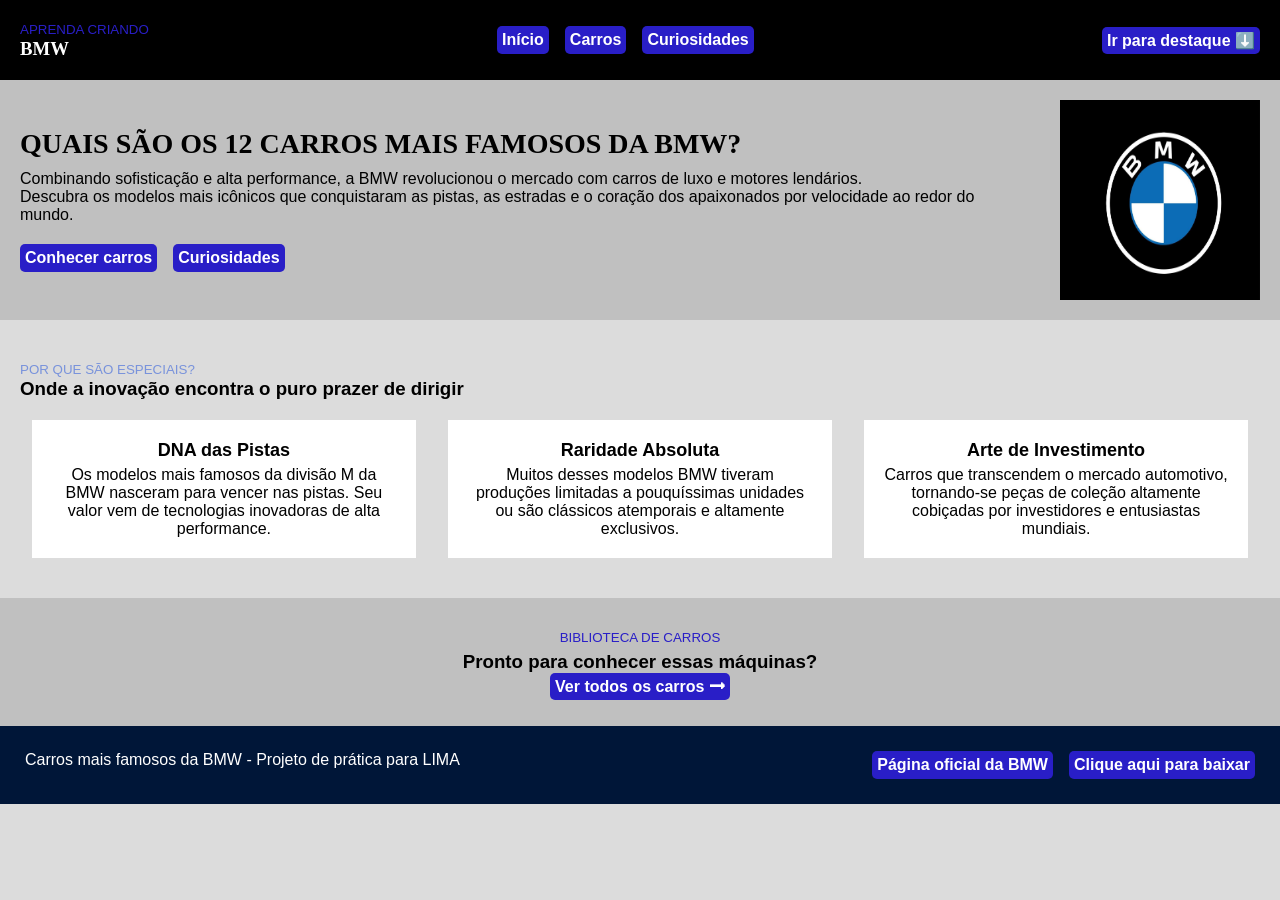
<file: index.html>
<!DOCTYPE html>
<html lang="pt-BR">
    <head>
        <meta charset="UTF-8" />
        <title>Carros mais famosos da BMW</title>
        <link rel="stylesheet" href="css/style.css" />
    </head>
    <body>
        <header>
            <section id="inicio">
                <article>
                    <p><small>Aprenda criando</small></p>
                    <h1>BMW</h1>
                </article>
            </section>
            <section id="menu">
                <a href="index.html">Início</a>
                <a href="pages/carros.html">Carros</a>
                <a href="pages/curiosidades.html">Curiosidades</a>
            </section>
            <section>
                <a href="#destaques">Ir para destaque ⬇️</a>
            </section>
        </header>
        <main>
            <section id="introducao">
                <article>
                    <h2>QUAIS SÃO OS 12     CARROS MAIS FAMOSOS DA BMW?</h2>
                   <p>Combinando sofisticação e alta performance, a BMW revolucionou o mercado com carros de luxo e motores lendários.<p>
                   <p>Descubra os modelos mais icônicos que conquistaram as pistas, as estradas e o coração dos apaixonados por velocidade ao redor do mundo.</p>
                    <article id="botoes-introducao">
                        <a href="pages/carros.html">Conhecer carros</a>
                        <a href="pages/curiosidades.html">Curiosidades</a>
                    </article>
                </article>
                <article id="img-introducao">
                    <img src="./assets/img/bmw logo.png" alt="imagem da logo da BMW"/>
                </article>
            </section>
            <section id="destaques">
                <section>
                    <article id="por-que-sao-especiais">
                        <p><small>Por que são especiais?</small></p>
                        <h3>Onde a inovação encontra o puro prazer de dirigir</h3>
                    </article>
                </section>
                <section id="cards">
                    <article class="card">
                        <h4>DNA das Pistas</h4>
                        <p>Os modelos mais famosos da divisão M da BMW nasceram para vencer nas pistas. Seu valor vem de tecnologias inovadoras de alta performance.</p>
                    </article>
                    <article class="card">
                        <h4>Raridade Absoluta</h4>
                        <p>Muitos desses modelos BMW tiveram produções limitadas a pouquíssimas unidades ou são clássicos atemporais e altamente exclusivos.</p>
                    </article>
                    <article class="card">
                        <h4>Arte de Investimento</h4>
                        <p>Carros que transcendem o mercado automotivo, tornando-se peças de coleção altamente cobiçadas por investidores e entusiastas mundiais.</p>
                    </article>
                       </section>
            </section>
            <section id="destaques2">
                <p><small>Biblioteca de Carros</small></p>
                <h3>Pronto para conhecer essas máquinas?</h3>
                <a href="pages/carros.html">Ver todos os carros 🠖</a>
            </section>
        </main>
       <footer id="footer">
    <p>Carros mais famosos da BMW - Projeto de prática para LIMA</p>
    <section id="menu-final">
        <a href="https://www.bmw.com.br/" target="_blank" rel="noreferrer">Página oficial da BMW</a>
        <a href="/assets/img/files/texto.txt" download>Clique aqui para baixar</a>
     </section>
        </footer>
    </body>
</html>
</file>
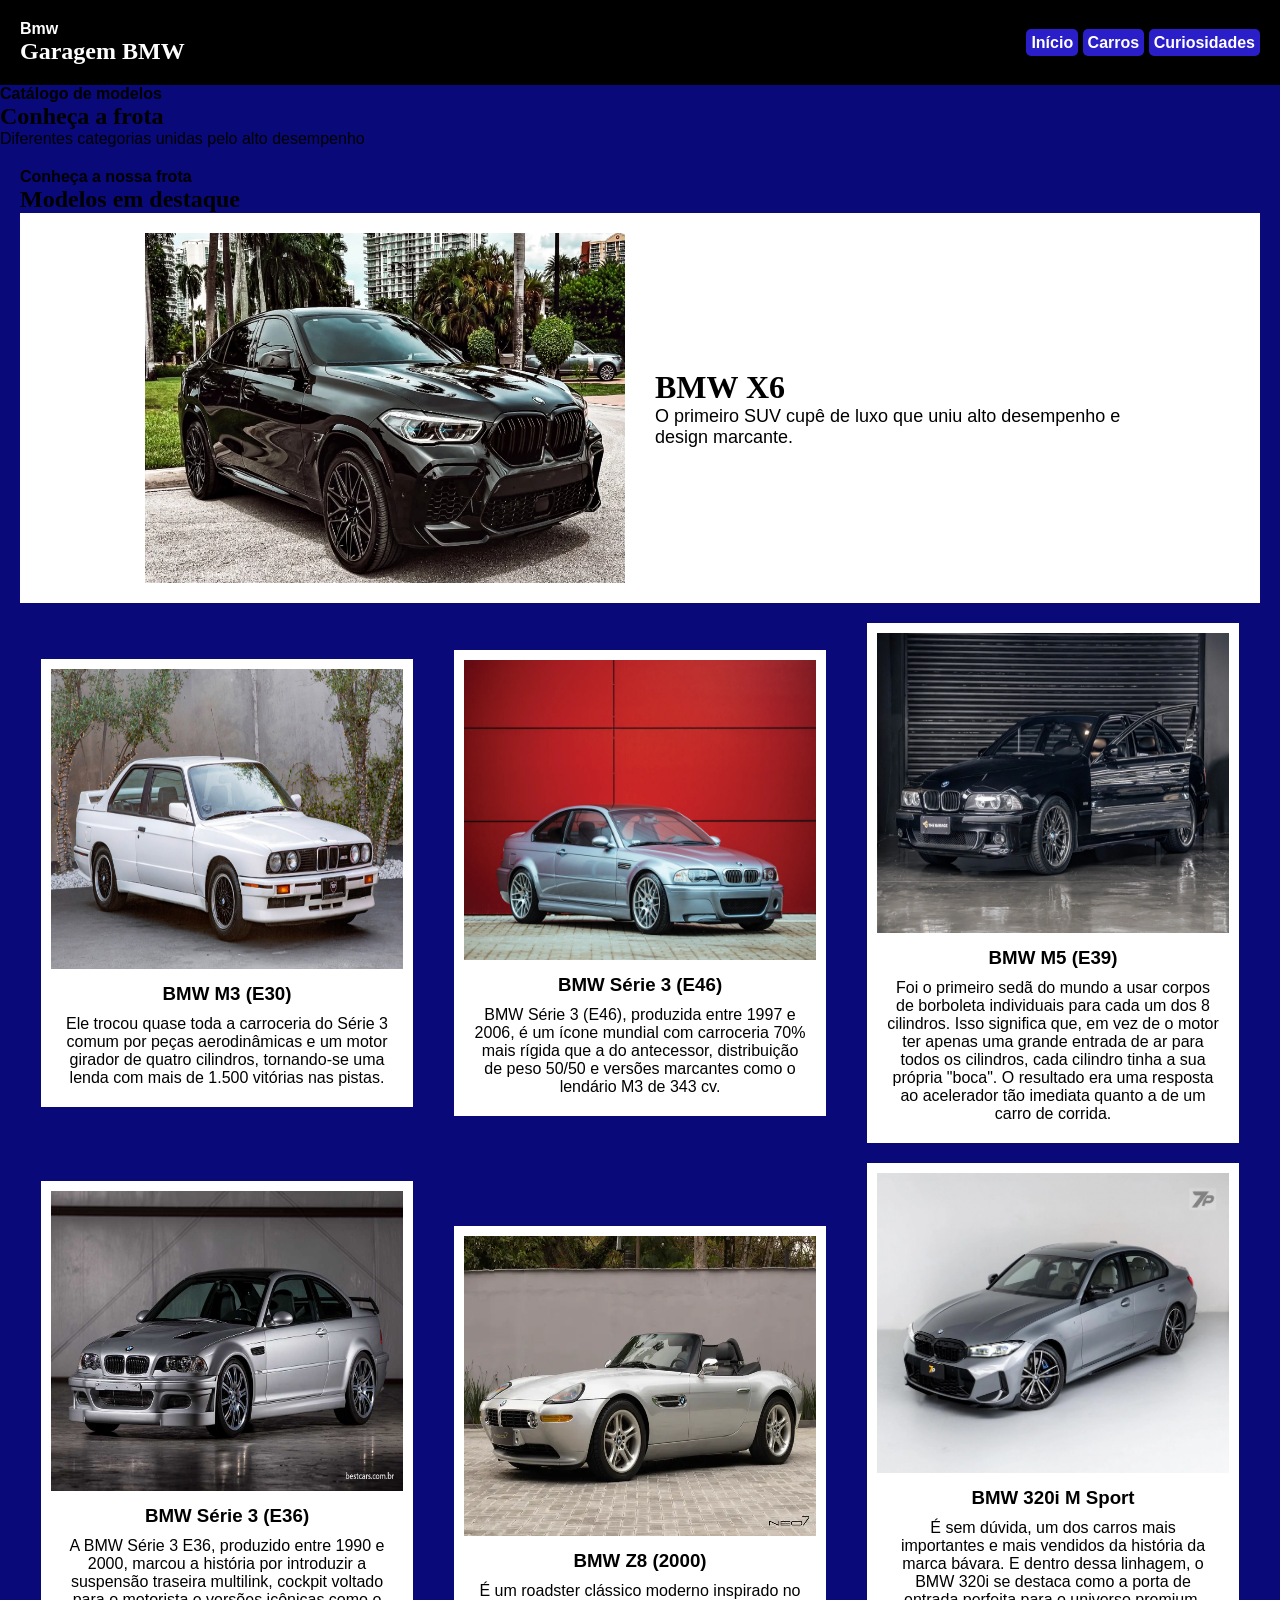
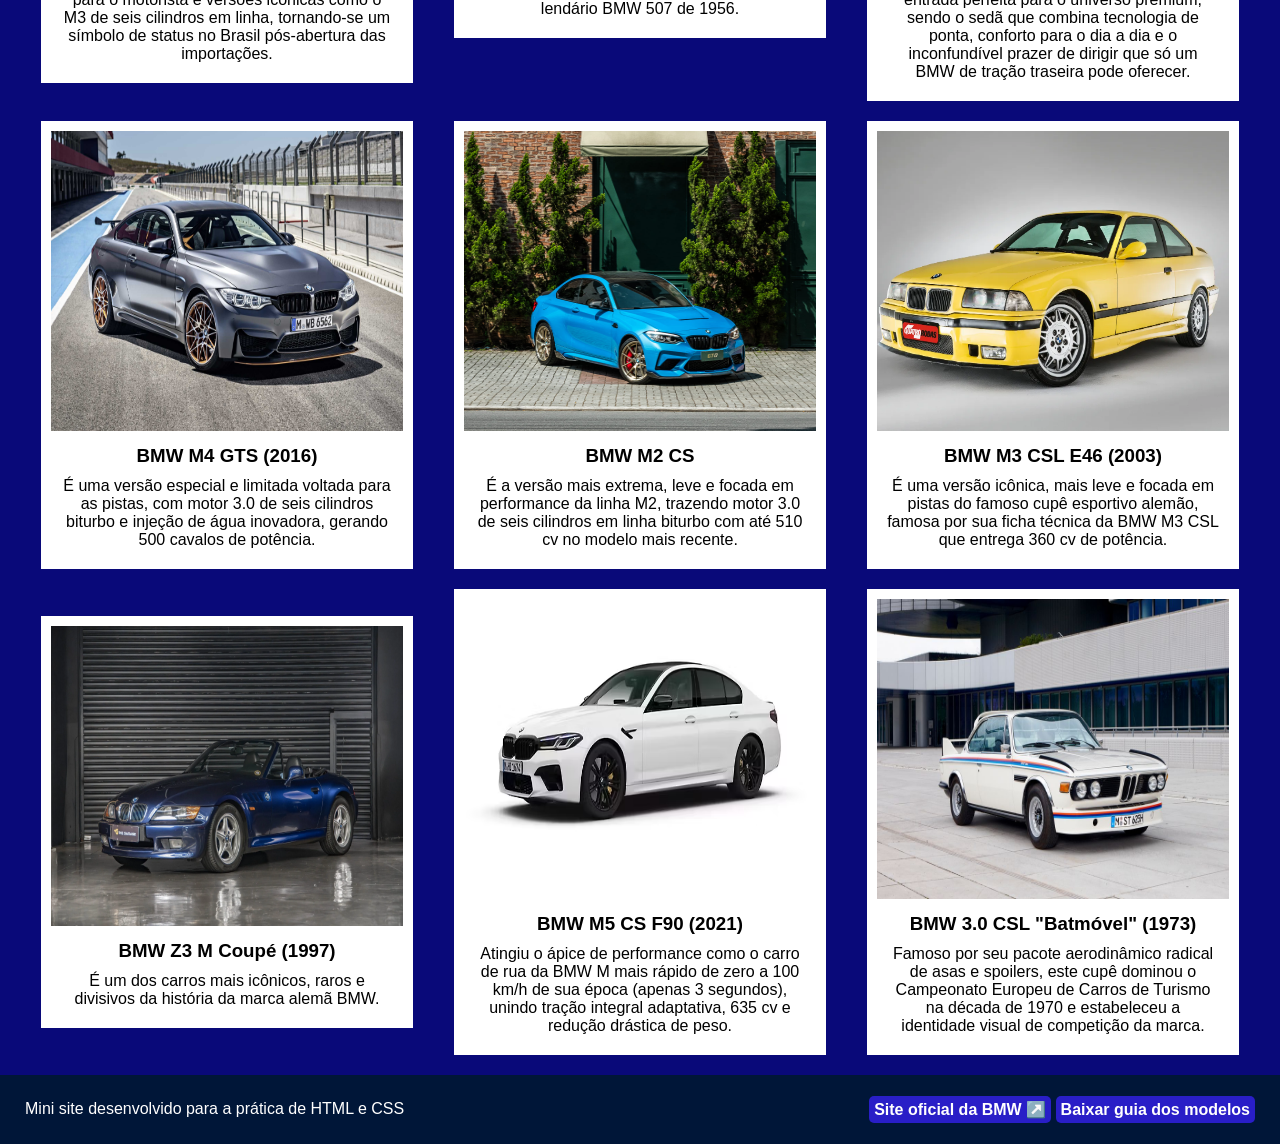
<file: pages/carros.html>
<!DOCTYPE html>
<html lang="pt-br">
<head>
    <meta charset="UTF-8">
    <link rel="stylesheet" href="../css/carros.css">
    <title>Carros mais famosos da BMW</title>
</head>
<body>
    <header>
        <section id="titulo_header">
            <p><strong>Bmw</strong></p>
            <h1>Garagem BMW</h1>
        </section>
        <section id="opcoes_header">
            <a href="../index.html" class="botao_azul">Início</a>
            <a href="carros.html" class="botao_branco">Carros</a>
            <a href="curiosidades.html" class="botao_claro">Curiosidades</a>
        </section>
    </header>
    <main>
        <section id="descricao_carros">
            <article>
                <p><strong><span class="verde">Catálogo de modelos</span></strong></p>
                <h2><strong>Conheça a <span class="verde">frota</span></strong></h2>
                <p>Diferentes categorias unidas pelo alto desempenho</p>
            </article>
        </section>
        <section id="galeria">
            <section id="titulo_galeria">
                <p><strong><span class="destaque">Conheça a nossa frota</span></strong></p>
                <h2>Modelos em destaque</h2>
            </section>
            <section id="img-galeria">
                <article id="destaque-x6">
         <img src="../assets/img/Bmw x6.png" alt="BMW X6">
         <div>
             <h2>BMW X6</h2>
             <p>O primeiro SUV cupê de luxo que uniu alto desempenho e design marcante.</p>
            </div>
             </article>

                <article class="card">
                    <img src="../assets/img/bmw e30.png" alt="BMW M3 (E30)">
                    <h3> BMW M3 (E30)</h3>
                    <p>Ele trocou quase toda a carroceria do Série 3 comum por peças aerodinâmicas e um motor girador de quatro cilindros, tornando-se uma lenda com mais de 1.500 vitórias nas pistas.</p>
                </article>
                <article class="card">
                    <img src="../assets/img/bmw m3.png" alt="BMW Série 3 (E46)">
                    <h3> BMW Série 3 (E46)</h3> 
                    <p>BMW Série 3 (E46), produzida entre 1997 e 2006, é um ícone mundial com carroceria 70% mais rígida que a do antecessor, distribuição de peso 50/50 e versões marcantes como o lendário M3 de 343 cv.</p>
                </article>
                <article class="card">
                    <img src="../assets/img/bmw m5.png" alt="BMW M5 (E39)">
                    <h3> BMW M5 (E39)</h3>
                    <p>Foi o primeiro sedã do mundo a usar corpos de borboleta individuais para cada um dos 8 cilindros. Isso significa que, em vez de o motor ter apenas uma grande entrada de ar para todos os cilindros, cada cilindro tinha a sua própria "boca". O resultado era uma resposta ao acelerador tão imediata quanto a de um carro de corrida.</p>
                </article>
                <article class="card">
                    <img src="../assets/img/bmw serie e36.png" alt="BMW Série 3 (E36)">
                    <h3> BMW Série 3 (E36)</h3>
                    <p>A BMW Série 3 E36, produzido entre 1990 e 2000, marcou a história por introduzir a suspensão traseira multilink, cockpit voltado para o motorista e versões icônicas como o M3 de seis cilindros em linha, tornando-se um símbolo de status no Brasil pós-abertura das importações.</p>
                </article>
                <article class="card">
                    <img src="../assets/img/bmw z8.png" alt="BMW Z8">
                    <h3> BMW Z8 (2000)</h3>
                    <p>É um roadster clássico moderno inspirado no lendário BMW 507 de 1956.</p>
                </article>
                <article class="card">
                    <img src="../assets/img/bmw 320i.png" alt="BMW 320i M Sport">
                    <h3>BMW 320i M Sport</h3>
                    <p>É sem dúvida, um dos carros mais importantes e mais vendidos da história da marca bávara. E dentro dessa linhagem, o BMW 320i se destaca como a porta de entrada perfeita para o universo premium, sendo o sedã que combina tecnologia de ponta, conforto para o dia a dia e o inconfundível prazer de dirigir que só um BMW de tração traseira pode oferecer.</p>
                </article>
                <article class="card">
                    <img src="../assets/img/bmw m4.png" alt="BMW M4 GTS">
                    <h3> BMW M4 GTS (2016)</h3>
                    <p>É uma versão especial e limitada voltada para as pistas, com motor 3.0 de seis cilindros biturbo e injeção de água inovadora, gerando 500 cavalos de potência.</p>
                </article>
                <article class="card">
                    <img src="../assets/img/bmw m2.png" alt="BMW M2 CS">
                    <h3> BMW M2 CS</h3>
                    <p>É a versão mais extrema, leve e focada em performance da linha M2, trazendo motor 3.0 de seis cilindros em linha biturbo com até 510 cv no modelo mais recente.</p>
                </article>
                <article class="card">
                    <img src="../assets/img/bmw e36.png" alt="BMW M3 CSL E46">
                    <h3> BMW M3 CSL E46 (2003)</h3>
                    <p>É uma versão icônica, mais leve e focada em pistas do famoso cupê esportivo alemão, famosa por sua ficha técnica da BMW M3 CSL que entrega 360 cv de potência.</p>
                </article>
                <article class="card">
                    <img src="../assets/img/bmw z3.png" alt="BMW Z3 M Coupé">
                    <h3>BMW Z3 M Coupé (1997)</h3>
                    <p>É um dos carros mais icônicos, raros e divisivos da história da marca alemã BMW.</p>
                </article>
                <article class="card">
                    <img src="../assets/img/bmw m5 cs.png" alt="BMW M5 CS F90">
                    <h3> BMW M5 CS F90 (2021)</h3>
                    <p>Atingiu o ápice de performance como o carro de rua da BMW M mais rápido de zero a 100 km/h de sua época (apenas 3 segundos), unindo tração integral adaptativa, 635 cv e redução drástica de peso.</p>
                </article>
                <article class="card">
                    <img src="../assets/img/bmw batmovel.png" alt="BMW 3.0 CSL Batmóvel">
                    <h3> BMW 3.0 CSL "Batmóvel" (1973)</h3>
                    <p>Famoso por seu pacote aerodinâmico radical de asas e spoilers, este cupê dominou o Campeonato Europeu de Carros de Turismo na década de 1970 e estabeleceu a identidade visual de competição da marca.</p>
                </article>
            </section>
        </section>
    </main>
    <footer>
        <section>
            <p>Mini site desenvolvido para a prática de HTML e CSS</p>
        </section>
        <section>
            <a href="https://www.bmw.com.br/" target="_blank" class="botao_verde">Site oficial da BMW ↗️</a>
            <a href="../assets/files/guia.txt" download class="botao_verde">Baixar guia dos modelos</a>
        </section>
    </footer>
</body>
</html>
</file>
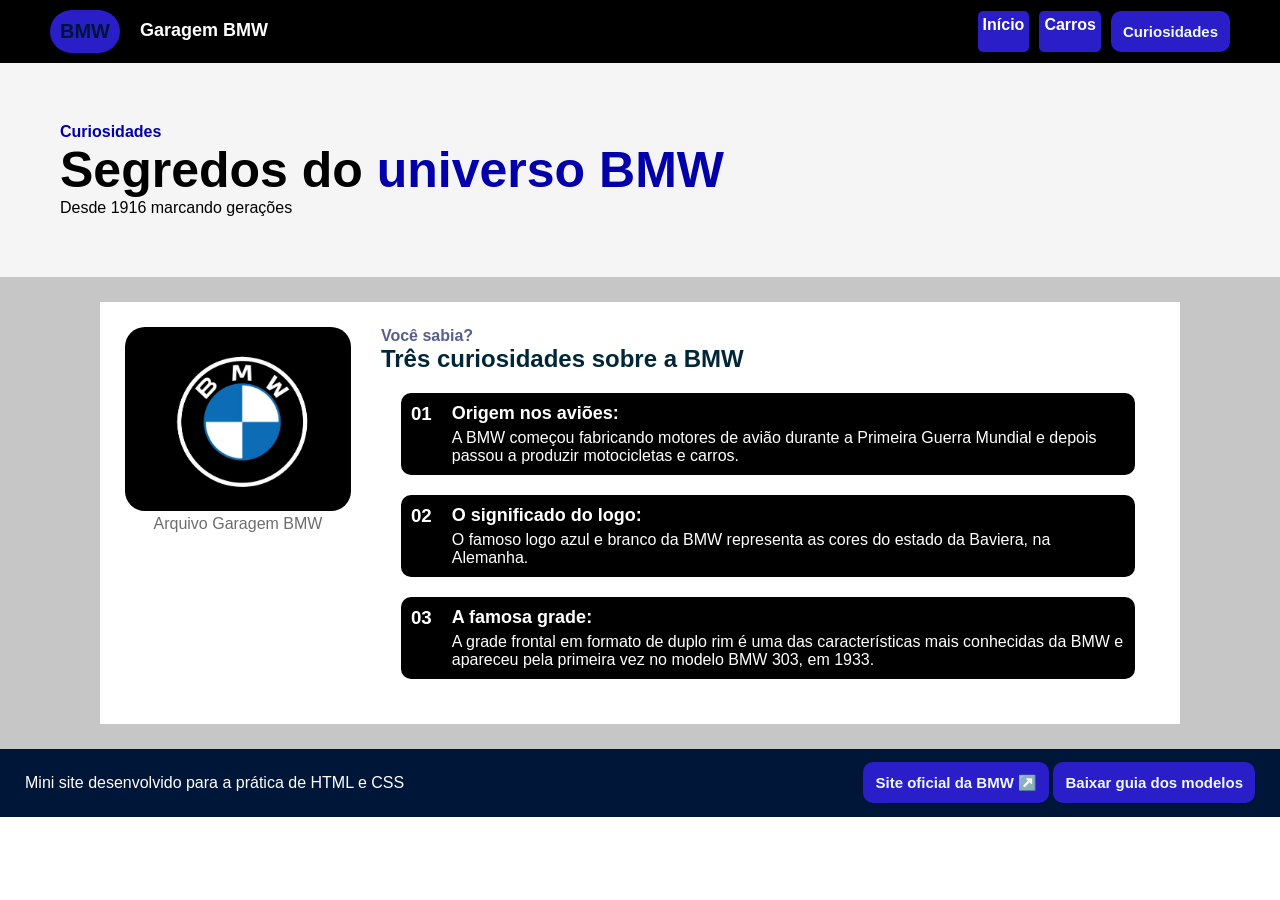
<file: pages/curiosidades.html>
<!DOCTYPE html>
<html lang="pt-br">
<head>
    <meta charset="UTF-8">
    <link rel="stylesheet" href="../css/curiosidades.css">
    <title>Curiosidades BMW</title>
</head>
<body>
    <header>
        <section id="titulo_header">
            <p><strong>BMW</strong></p>
            <h1>Garagem BMW</h1>
        </section>
        <section id="opcoes_header">
            <a href="../index.html" class="botao_azul">Início</a>
           <a href="../pages/carros.html" class="botao_branco">Carros</a>
            <a href="../pages/curiosidades.html" class="botao_verde">Curiosidades</a>
        </section>
    </header>
    <main>
        <section id="descricao_curiosidades">   
            <article>
                <p><strong><span class="azul">Curiosidades</span></strong></p>
                <h2><strong>Segredos do <span class="azul"> universo BMW</span></strong></h2>
                <p>Desde 1916 marcando gerações</p>
            </article>
        </section>
        <section id="tela_curiosidades_margem">
            <section id="tela_curiosidades">
                <section id="section_imagem">
                    <img src="../assets/img/bmw logo.png" alt="imagem do logo bmw">
                    <p>Arquivo Garagem BMW</p>
                </section>
                <section>
                    <article id="curiosidades_titulo">
                        <p><strong>Você sabia?</strong></p>
                        <h2>Três curiosidades sobre a BMW</h2>
                    </article>
                    <arti>
                  <article class="curiosidade">
    <h3>01</h3>
    <article>
        <h4>Origem nos aviões:</h4>
        <p>A BMW começou fabricando motores de avião durante a Primeira Guerra Mundial e depois passou a produzir motocicletas e carros.</p>
    </article>
</article>

<article class="curiosidade">
    <h3>02</h3>
    <article>
        <h4>O significado do logo:</h4>
        <p>O famoso logo azul e branco da BMW representa as cores do estado da Baviera, na Alemanha.</p>
    </article>
</article>

<article class="curiosidade">
    <h3>03</h3>
    <article>
        <h4>A famosa grade:</h4>
        <p>A grade frontal em formato de duplo rim é uma das características mais conhecidas da BMW e apareceu pela primeira vez no modelo BMW 303, em 1933.</p>
    </article>
         </article>
                </section>
            </section>
        </section>
    </main>
    <footer>
        <section>
            <p>Mini site desenvolvido para a prática de HTML e CSS</p>
        </section>
        <section>
            <a href="https://www.bmw.com.br/" target="_blank" class="botao_verde">Site oficial da BMW ↗️</a>
            <a href="../assets/files/guia.txt" download class="botao_verde">Baixar guia dos modelos</a>
        </section>
    </footer>
</body>
</html>
</file>
<file: css/style.css>
* {
    padding: 0;
    margin: 0;
    box-sizing: border-box;
}

body {
    font-family: 'Franklin Gothic Medium', 'Arial Narrow', Arial, sans-serif;
    background-color: gainsboro;
}

h1 {
    font-family: Georgia, 'Times New Roman', Times, serif;
}

h2 {
    font-family: Georgia, 'Times New Roman', Times, serif;
}

header {
    background-color: black;
    color: white;
    padding: 20px;
    display: flex;
    justify-content: space-between;
    align-items: center;
}

#menu {
    display: flex;
    flex-direction: row;
    justify-content: center;
    align-items: center;
    flex-wrap: nowrap;
    gap: 16px;
}

#destaque{
    display: flex;
    flex-direction: row;
    justify-content: flex-end;
    align-items: center;
    flex-wrap: nowrap;
    gap: 16px;

}

#introducao {
    display: flex;
    flex-direction: row;
    gap: 30px;
    padding: 20px;
    background-color: silver;
    align-items: center;
    justify-content: space-between;
}

#introducao img {
    width: 200px;
    height: 200px;
}

a {
    text-decoration: none;
    color: white;
    background-color: #291ec7 ;
    padding: 5px;
    border-radius: 5px;
    font-weight: bold;
}

#img-introducao {
    display: flex;
    flex-direction: column;
    justify-content: center;
    align-items: flex-end;
    flex-wrap: nowrap;
    gap: 0;
}

#introducao h2 {
    font-size: 28px;
    margin-bottom: 10px;
}

#botoes-introducao {
    display: flex;
    gap: 16px;
    margin-top: 20px;
    border-radius: 0px;
}

#botao-carros {
    border: none;
    background-color: #291ec7;
}

#botao-curiosidades {
    border: none;
    background-color: #dc9d33;
}

#destaques {
    padding: 20px;
    margin-top: 20px;
    margin-bottom: 20px;
}

#por-que-sao-especiais {
    margin-bottom: 20px;
}

#por-que-sao-especiais small {
    color: #3360dc96;
}

#img-galeria {
    display: flex;
    flex-direction: row;
    justify-content: center;
    align-items: center;
    gap: 20px;
    padding: 20px;
}

#img-galeria img {
    width: 32%;
    height: 220px;
    object-fit: cover;
    border-radius: 8px;
}

#cards {
    display: flex;
    flex-direction: row;
    justify-content: space-evenly;
    align-items: center;
    flex-wrap: wrap;
    gap: 20px;
}

.card {
    background-color: white;
    width: 31%;
    padding: 20px;
    text-align: center;
    box-sizing: border-box;
}

.card h4 {
    font-size: 18px;
    margin-bottom: 5px;
}

#destaques2 {
    background-color: silver;
    padding: 30px;
    text-align: center;
}

#destaques2 a {
    border: none;
    background-color: #291ec7;
}

#destaques2 h3 {
    margin-top: 5px;
    margin-bottom: 5px;
}

small {
    color: #291ec7;
    text-transform: uppercase;
}

footer {
    background-color: #001638;
    display: flex;
    justify-content: space-between;
    padding: 25px;
    color: white
}

footer p {
    color: white;
}

#menu-final {
    display: flex;
    flex-direction: row;
    justify-content: flex-end;
    align-items: center;
    flex-wrap: nowrap;
    gap: 16px;
}
</file>
<file: css/carros.css>
* {
    padding: 0;
    margin: 0;
    box-sizing: border-box;
}

body {
    font-family: 'Franklin Gothic Medium', 'Arial Narrow', Arial, sans-serif;
    background-color: #090979;
}

h1 {
    font-family: Georgia, 'Times New Roman', Times, serif;
}

h2 {
    font-family: Georgia, 'Times New Roman', Times, serif;
}

header {
    background-color: black;
    color: white;
    padding: 20px;
    display: flex;
    justify-content: space-between;
    align-items: center;
}

a {
    text-decoration: none;
    color: white;
    background-color: #291ec7 ;
    padding: 5px;
    border-radius: 5px;
    font-weight: bold;
}

#menu {
    display: flex;
    flex-direction: row;
    justify-content:  space-evenly;
    align-items: center;
    flex-wrap: nowrap;
    gap: 10px;
}

#galeria {
    padding: 20px;
}

#img-galeria {
    display: flex;
    flex-direction: row;
    justify-content:space-evenly;
    align-items: center;
    flex-wrap: wrap;
    gap: 20px;
}

#destaque-x6 {
    width: 100%;
    background-color: white;
    display: flex;
    flex-direction: row;
    justify-content: center;
    align-items: center;
    gap: 30px;
    padding: 20px;
}

#destaque-x6 img {
    width: 40%;
    height: 350px;
}

#destaque-x6 div {
    width: 40%;
}

#destaque-x6 h2 {
    font-size: 32px;
}

#destaque-x6 p {
    font-size: 18px;
}

#img-galeria .card {
    background-color: white;
    width: 30%;
    text-align: center;
    padding: 10px;
}

#img-galeria .card img {
    width: 100%;
    height: 300px;
}

#img-galeria .card h3 {
    margin-top: 10px;
}

#img-galeria .card p {
    margin: 10px;
}

footer {
    background-color: #001638;
    display: flex;
    justify-content: space-between;
    padding: 25px;
    color: white
}
</file>
<file: css/curiosidades.css>
* {
    margin: 0;
    padding: 0;
    box-sizing: border-box;
    font-family: 'inter', sans-serif;
}

header {
    display: flex;
    flex-direction: row;
    align-items: center;
    background-color:black;
    justify-content: space-between;
    padding: 10px;
    padding-left: 50px;
    padding-right: 50px;
    color: white;
}

header h1 {
    font-size: 18px;
    padding-top: 10px;
}

#titulo_header {
    display: flex;
    gap: 20px;
}

#titulo_header p {
    background-color:#291ec7;
    color: #001638;
    font-size: 20px;
    padding: 10px;
    border-radius: 100px
}

#descricao_curiosidades {
    background-color:whitesmoke;
    padding: 60px
}

#descricao_curiosidades h2 {
    font-size: 50px;
}

#tela_curiosidades {
    display: flex;
    justify-content: space-between;
    gap: 30px;
    padding: 25px;
    background-color: white;
}

#tela_curiosidades_margem {
    background-color: #c7c6c6;
    padding: 25px;
    padding-left: 100px;
    padding-right: 100px;
}

#curiosidades img {
    width: 10%;
    height: 350px;
    border-radius: 20px;
}

#section_imagem p {
    color: #01010193;
    text-align: center;
}

#section_imagem img {
    width: 350px;
    max-width: 100%;
    border-radius: 20px;
}

#curiosidades_titulo h2 {
    color: #002638;
}

#curiosidades_titulo p {
    color: #2f3b73d0;
}


.curiosidade {
    background-color: black;
    color: white;
    border-radius: 10px;
    padding: 10px;
    display: flex;
    flex-direction: row;
    margin: 20px;
    gap: 20px;
}

.curiosidade h4 {
    font-size: 18px;
    margin-bottom: 5px;
}

#opcoes_header {
    display: flex;
    gap: 10px;
}

a {
    text-decoration: none;
    color: white;
    background-color: #291ec7 ;
    padding: 5px;
    border-radius: 5px;
    font-weight: bold;
}

footer {
    background-color: #001638;
    display: flex;
    justify-content: space-between;
    padding: 25px;
    color: white
}

.botao_verde {
    text-decoration: none;
    padding: 12px;
    border-radius: 10px;
    font-weight: bold;
    font-size: 15px;
    color:aliceblue
}

.botao_ {
    text-decoration: none;
    background-color: #3000b3;
    padding: 12px;
    color: white;
    border-radius: 10px;
    font-weight: bold;
    font-size: 15px;
}

.azul {
    color: rgb(3, 0, 171);
}
</file>
